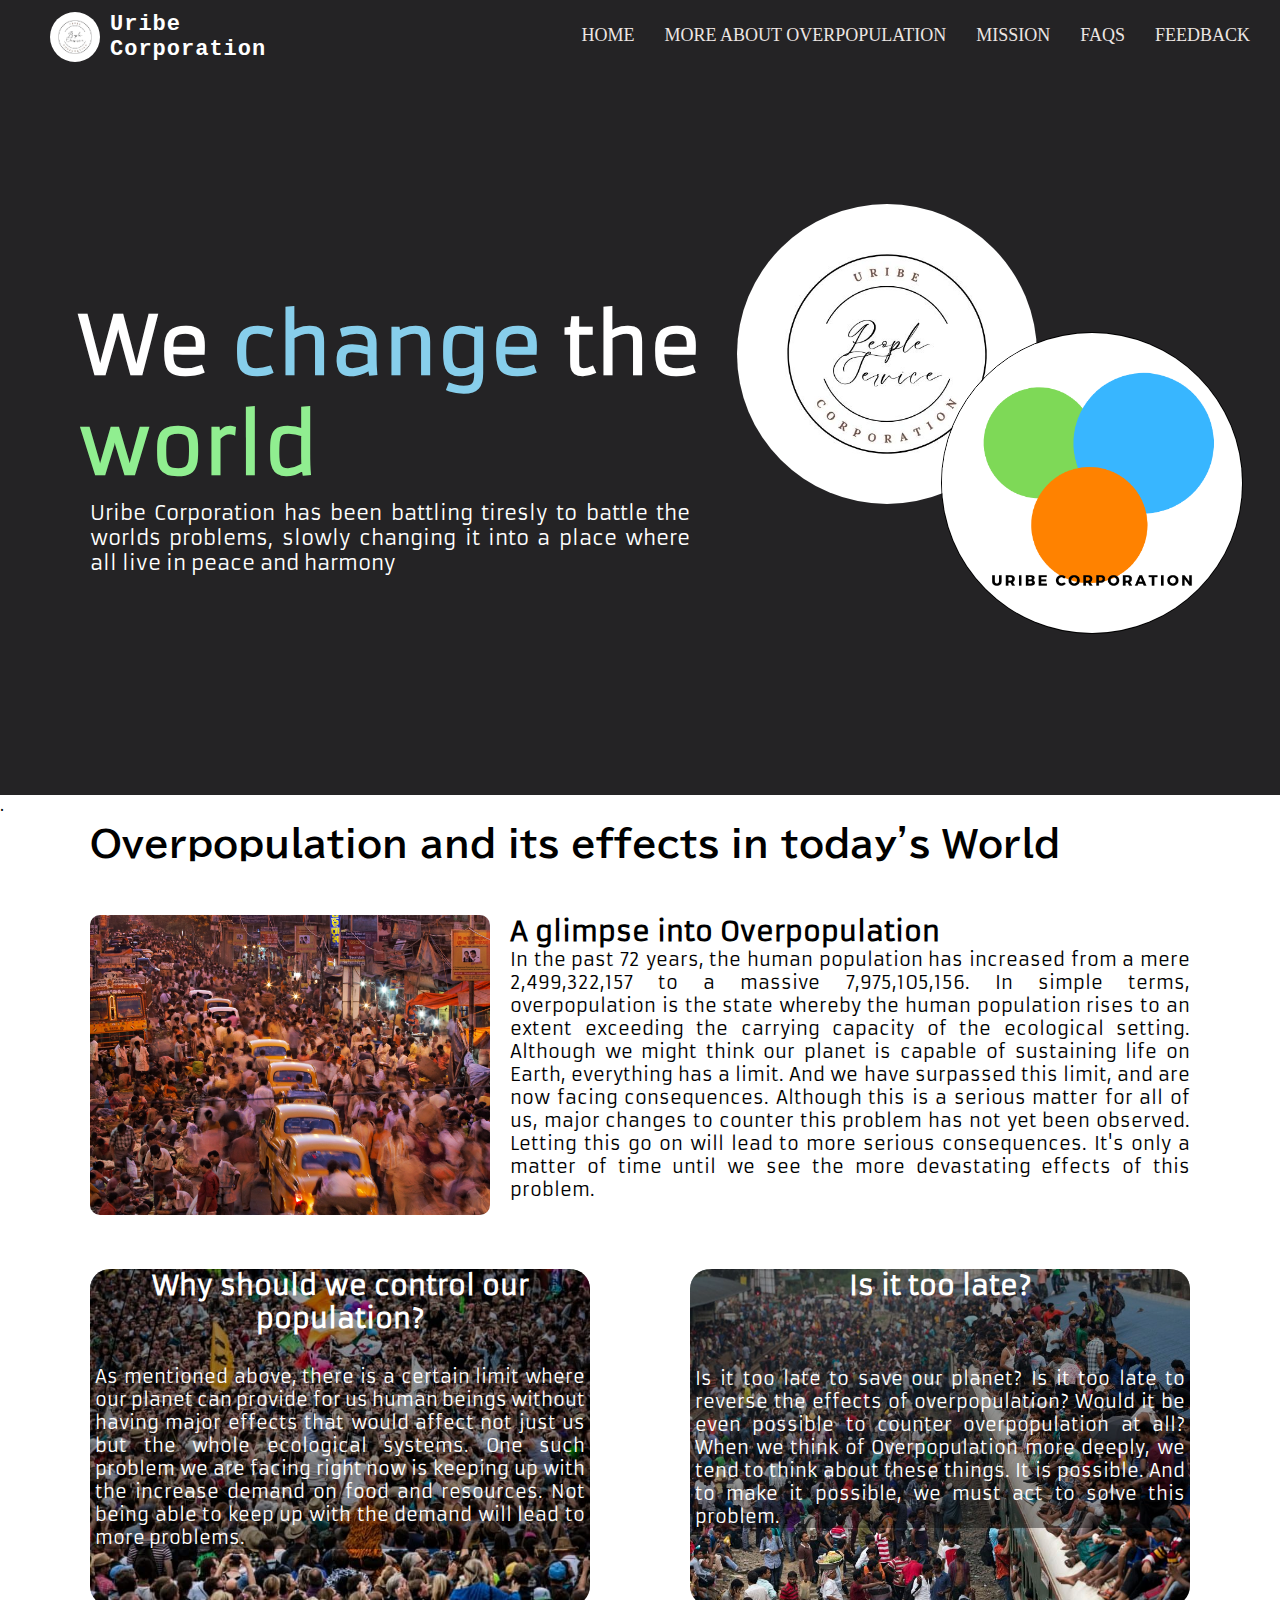
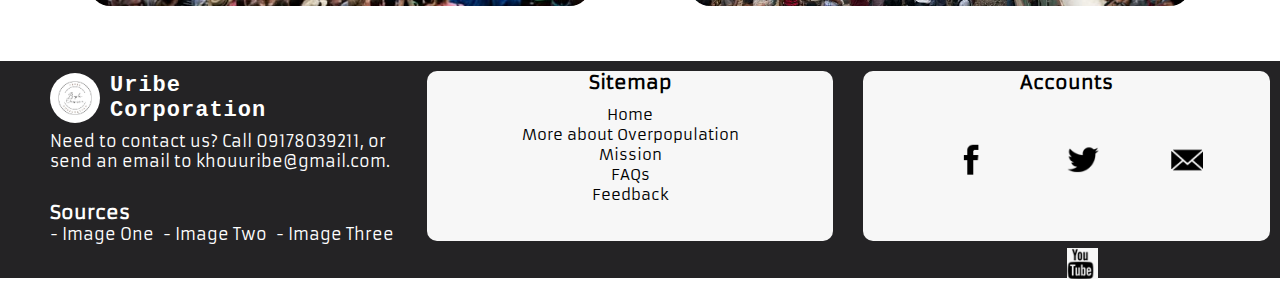
<file: index.html>
<!DOCTYPE html>
    <head>
        <title>Home</title>
        <meta charset="author" content="Akhou Uribe">
        <meta charset="keywords" content="HTML, CSS">
        <meta charset="revised" content="12-28-2022">
        <link rel="stylesheet" href="css/UribeHome.css">
        <link rel="stylesheet" href="css/UribeHeaderFooter.css">
        <link rel="icon" href="images/logo.jpg" type="image/gif">
        <link href='https://fonts.googleapis.com/css?family=BIZ UDPGothic' rel='stylesheet'>
        <link href='https://fonts.googleapis.com/css?family=Armata' rel='stylesheet'>
    </head>
    <body>
        <header>
            <!--Logo-->
            <div class="logo">
                <img src="images/logo.jpg" alt="logo"/>
                <p>
                    Uribe 
                </p>
                    <br>
                <p>
                    Corporation
                </p>
            </div>
            <!--Navigation Bar-->
            <nav>
                <ul>
                    <li><a href="index.html">Home</a></li>
                    <li><a href="htdocs/UribeMOP.html">More about Overpopulation</a></li>
                    <li><a href="htdocs/UribeMission.html">Mission</a></li>
                    <li><a href="htdocs/UribeFAQs/UribeFAQsGen.html">FAQs</a></li>
                    <li><a href="htdocs/UribeFeedback.html">Feedback</a></li>
                </ul>
            </nav>
        </header>
        <!--Introduction to Uribe Corporation-->
        <div class="intro">
            
            <div>
                <!--Left side-->
                <h1>
                    We <span id="blue">change</span> the <br>
                    <span id="green">world</span>
                </h1>
                <p>
                    Uribe Corporation has been battling tiresly to
                    battle the worlds problems, slowly changing it 
                    into a place where all live in peace and harmony
                </p>
                <!--Right side-->
                <figure>
                    <img src="images/logo.jpg" id="logo">
                    <img src="images/uribecorp-logo.png" id="logo2">
                </figure>
            </div>
        </div>.
        <!--Main Content-->
        <main>
            <h1>
                Overpopulation and its effects in today's World
            </h1>
            <!--Introduction to social issue-->
            <article>
                <figure class="picture-one">
                    <img src="images/hpicture-one.jpg">
                </figure>          
                <h2 class="topic">A glimpse into Overpopulation</h2>
                <p>
                    In the past 72 years, the human population has increased from a mere
                    2,499,322,157 to a massive 7,975,105,156. In simple terms, overpopulation
                    is the state whereby the human population rises to an extent exceeding 
                    the carrying capacity of the ecological setting. Although we might think
                    our planet is capable of sustaining life on Earth, everything has a limit.
                    And we have surpassed this limit, and are now facing consequences. Although this is
                    a serious matter for all of us, major changes to counter this problem has not 
                    yet been observed. Letting this go on will lead to more serious consequences. 
                    It's only a matter of time until we see the more devastating effects of this problem.
                </p>
            </article>
            <!--More information about social issue-->  
            <section>
                <!--Left Image-->
                <div class="left">
                    <figure>
                        <img src="images/hpicture-two.jpg">
                    </figure> 
                    <div class="overlay-one">
                        <h2>Why should we control our population?</h2>
                        <p>
                            As mentioned above, there is a certain limit where our planet can
                            provide for us human beings without having major effects that would
                            affect not just us but the whole ecological systems. One such problem
                            we are facing right now is keeping up with the increase demand on food
                            and resources. Not being able to keep up with the demand will lead to 
                            more problems.
                        </p>
                    </div>
                </div>
                <!--Right Image-->
                <div class="right">
                    <figure>
                        <img src="images/hpicture-three.jpg">
                    </figure>
                    <div class="overlay-two">
                        <h2>Is it too late?</h2>    
                        <p>
                            Is it too late to save our planet? Is it too late to reverse the effects of
                            overpopulation? Would it be even possible to counter overpopulation at all?
                            When we think of Overpopulation more deeply, we tend to think about these things.
                            It is possible. And to make it possible, we must act to solve this problem. 
                        </p>
                    </div>
                </div>
            <section>
        </main>
        <!--Footer divided into 3 equal spaces-->
        <footer>
            <!--Left side-->
            <div class="left-side">
                <!--Logo-->
                <div class="logo">
                    <img src="images/logo.jpg" alt="logo"/>
                    <p>
                        Uribe
                    </p>
                        <br>
                    <p>
                        Corporation
                    </p>
                </div>
                <!--Contact Information-->
                <span>
                    <br>Need to contact us? Call 09178039211, or <br>
                        send an email to khouuribe@gmail.com.<br>
                </span>
                <!--Sources-->
                <span class="source">
                    <h3>Sources</h3>
                    <p>
                        <a href="https://www.climate-policy-watcher.org/images/uploads/2020-10-21_22-17-06_mceclip1.png" target="_blank">Image One</a>
                        <a href="https://youthareawesome.com/wp-content/uploads/2021/04/Overpopulation.jpg" target="_blank">Image Two</a>
                        <a href="https://imageio.forbes.com/specials-images/dam/imageserve/985974830/0x0.jpg?format=jpg&width=1200" target="_blank">Image Three</a>
                    </p>
                </span>
            </div>
            <!--Center-->
            <div class="center">
                <!--Navigation in footer-->
                <h3>Sitemap</h3>
                <ul>
                    <li><a href="index.html">Home</a></li>
                    <li><a href="htdocs/UribeMOP.html">More about Overpopulation</a></li>
                    <li><a href="htdocs/UribeMission.html">Mission</a></li>
                    <li><a href="htdocs/UribeFAQs/UribeFAQsGen.html">FAQs</a></li>
                    <li><a href="htdocs/UribeFeedback.html">Feedback</a></li>
                </ul>       
            </div>
            <!--Right Side-->
            <div class="right-side">
                <!--Accounts-->
                <h3>Accounts</h3>
                <ul>
                    <li>
                        <a href="https://www.facebook.com/khouuribe" class="fbSprite"></a>
                    </li>
                    <li>
                        <a href="https://twitter.com/bukhou_shake" class="twtSprite"></a>
                    </li>
                    <li>
                        <a href="https://mail.google.com/mail/u/0/#inbox" class="mailSprite"></a>
                    </li>
                    <li>
                        <a href="https://www.youtube.com/channel/UCwOoEl0vZ6RyvIPDHwYIJug" class="ytSprite"></a>
                    </li>
                </ul>
            </div>
        </footer>
    </body>
</html>
</file>
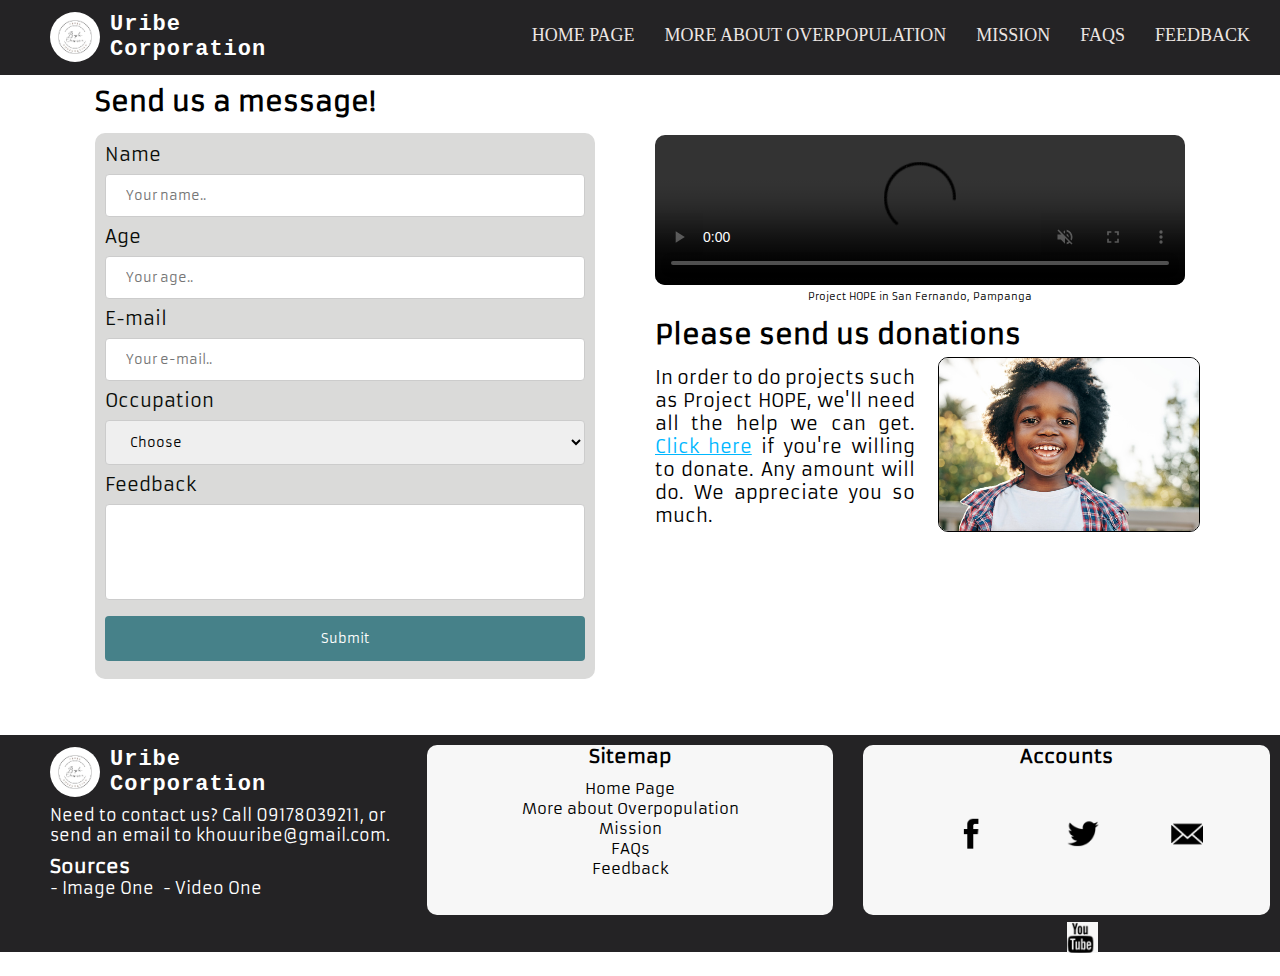
<file: htdocs/UribeFeedback.html>
<!DOCTYPE html>
    <head>
        <title>Feedback</title>
        <meta charset="author" content="Akhou Uribe">
        <meta charset="keywords" content="HTML, CSS">
        <meta charset="revised" content="12-28-2022">
        <link rel="stylesheet" href="../css/UribeFeedback.css">
        <link rel="stylesheet" href="../css/UribeHeaderFooter.css">
        <link rel="icon" href="../images/logo.jpg" type="image/gif">
        <link href='https://fonts.googleapis.com/css?family=BIZ UDPGothic' rel='stylesheet'>
        <link href='https://fonts.googleapis.com/css?family=Armata' rel='stylesheet'>
    </head>
    <body>
        <header>
            <!--Logo-->
            <div class="logo">
                <img src="../images/logo.jpg" alt="logo"/>
                <p>
                    Uribe
                </p>
                    <br>
                <p>
                    Corporation
                </p>
            </div>
            <!--Navigation Bar-->
            <nav>
                <ul>
                    <li><a href="../index.html">Home Page</a></li>
                    <li><a href="UribeMOP.html">More about Overpopulation</a></li>
                    <li><a href="UribeMission.html">Mission</a></li>
                    <li><a href="UribeFAQs/UribeFAQsGen.html">FAQs</a></li>
                    <li><a href="UribeFeedback.html">Feedback</a></li>
                </ul>
            </nav>
        </header>
        <!--Main Content-->
        <main>
            <!--Feedback Form-->
            <article>
                <h2>Send us a message!</h2>
                <form action="#">
                    <label for="name">Name</label>
                    <input type="text" id="name" placeholder="Your name..">
                    <label for="age">Age</label>
                    <input type="text" id="age" placeholder="Your age..">
                    <label for="mail">E-mail</label>
                    <input type="text" id="mail" placeholder="Your e-mail..">
                    <label for="occup">Occupation</label>
                    <select id="occup">
                        <option value="student">Choose</option>
                        <option value="student">Student</option>
                        <option value="unemployed">Unemployed</option>
                        <option value="employed">Employed</option>
                        <option value="retired">Retired</option>
                    </select>
                    <label for="feed">Feedback</label>
                    <input type="text" id="feed" placeholder="">
                    <input type="submit" value="Submit">
                </form>
            </article>
            <!--Projects-->
            <aside>
                <figure class="vid">
                    <video width="530px" controls autoplay muted>
                        <source src="https://www.youtube.com/watch?v=DzJWvooE9z4&t=204s">
                    </video>
                    <figcaption>Project HOPE in San Fernando, Pampanga</figcaption>
                </figure>
                <!--Donation-->
                    <h2>Please send us donations</h2>
                    <p>
                        In order to do projects such as Project HOPE, we'll
                        need all the help we can get. <a href="#">Click here</a> if 
                        you're willing to donate. Any amount will do. We
                        appreciate you so much.
                    </p>
                <figure class="donate">
                    <img src="../images/fpicture-one.jpg">
                </figure>
            </aside>
        </main>
        <!--Footer divided into 3 equal parts-->
        <footer>
            <!--Left side-->
            <div class="left-side">
                <!--Logo-->
                <div class="logo">
                    <img src="../images/logo.jpg" alt="logo"/>
                    <p>
                        Uribe
                    </p>
                        <br>
                    <p>
                        Corporation
                    </p>
                </div>
                <!--Contact Information-->
                <span>
                    <br>Need to contact us? Call 09178039211, or <br>
                        send an email to khouuribe@gmail.com.
                </span>
                <!--Sources-->
                <span class="source">
                    <h3>Sources</h3>
                    <p>
                        <a href="https://media.istockphoto.com/id/902827434/photo/he-is-a-summer-child.jpg?b=1&s=170667a&w=0&k=20&c=0gGOz4zXTDRpvviI7FVbRwQ1DzAYoJbZ-mmpZVdNJzU=" target="_blank">Image One</a> 
                        <a href="https://www.youtube.com/watch?v=DzJWvooE9z4&t=204s" target="_blank">Video One</a>
                    </p>
                </span>
            </div>
            <!--Center-->
            <div class="center">
                <!--Navigation in footer-->
                <h3>Sitemap</h3>
                <ul>
                    <li><a href="../index.html">Home Page</a></li>
                    <li><a href="UribeMOP.html">More about Overpopulation</a></li>
                    <li><a href="UribeMission.html">Mission</a></li>
                    <li><a href="UribeFAQs/UribeFAQsGen.html">FAQs</a></li>
                    <li><a href="UribeFeedback.html">Feedback</a></li>
                </ul>       
            </div>
            <!--Right Side-->            
            <div class="right-side">
                <!--Footer-->
                <h3>Accounts</h3>
                <ul>
                    <li>
                        <a href="https://www.facebook.com/khouuribe" class="fbSprite"></a>
                    </li>
                    <li>
                        <a href="https://twitter.com/bukhou_shake" class="twtSprite"></a>
                    </li>
                    <li>
                        <a href="https://mail.google.com/mail/u/0/#inbox" class="mailSprite"></a>
                    </li>
                    <li>
                        <a href="https://www.youtube.com/channel/UCwOoEl0vZ6RyvIPDHwYIJug" class="ytSprite"></a>
                    </li>
                </ul>
            </div>
        </footer>
    </body>
</html>
</file>
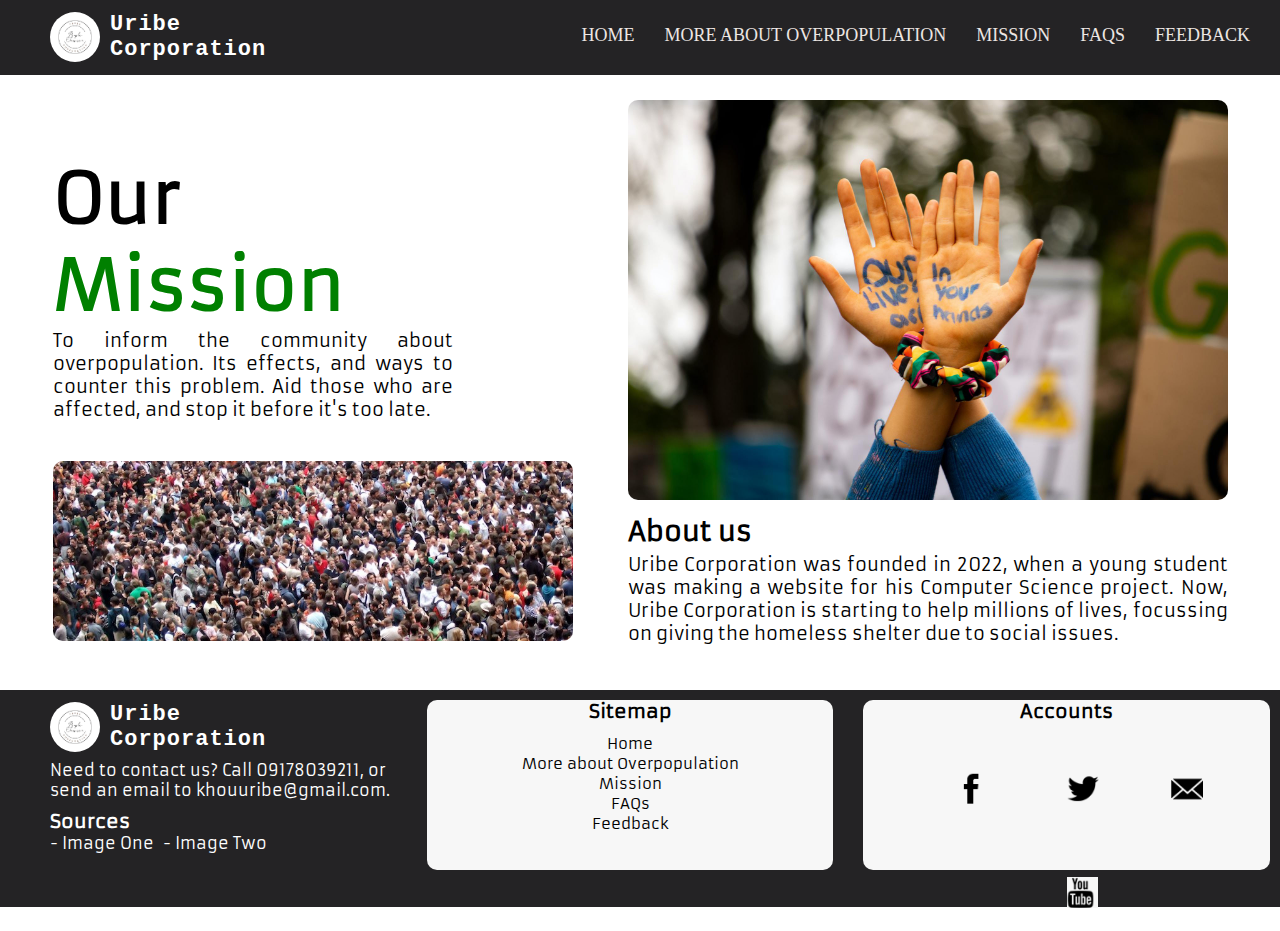
<file: htdocs/UribeMission.html>
<!DOCTYPE html>
    <head>
        <title>Mission</title>
        <meta charset="author" content="Akhou Uribe">
        <meta charset="keywords" content="HTML, CSS">
        <meta charset="revised" content="12-28-2022">
        <link rel="stylesheet" href="../css/UribeMission.css">
        <link rel="stylesheet" href="../css/UribeHeaderFooter.css">
        <link rel="icon" href="../images/logo.jpg" type="image/gif">
        <link href='https://fonts.googleapis.com/css?family=BIZ UDPGothic' rel='stylesheet'>
        <link href='https://fonts.googleapis.com/css?family=Armata' rel='stylesheet'>
    </head>
    <body>
        <header>
            <!--Logo-->
            <div class="logo">
                <img src="../images/logo.jpg" alt="logo"/>
                <p>
                    Uribe
                </p>
                    <br>
                <p>
                    Corporation
                </p>
            </div>
            <!--Navigation Bar-->
            <nav>
                <ul>
                    <li><a href="../index.html">Home</a></li>
                    <li><a href="UribeMOP.html">More about Overpopulation</a></li>
                    <li><a href="UribeMission.html">Mission</a></li>
                    <li><a href="UribeFAQs/UribeFAQsGen.html">FAQs</a></li>
                    <li><a href="UribeFeedback.html">Feedback</a></li>
                </ul>
            </nav>
        </header>
        <!--Main Content-->
        <main>
            <!--Mission-->
            <!--Left Side-->
            <article>
                <h1>Our<br><span>Mission</span></h1>
                <p>
                    To inform the community about overpopulation. Its effects,
                    and ways to counter this problem. Aid those who are affected,
                    and stop it before it's too late.
                </p>
                <figure>
                    <img src="../images/mipicture-two.jpg">
                </figure>
            </article>
            <!--About us-->
            <!--Right Side-->
            <aside>
                <figure>
                    <img src="../images/mipicture-one.jpg">
                </figure>
                <div class="about-us">
                    <h2>About us</h2>
                    <p>
                        Uribe Corporation was founded in 2022, when a young student
                        was making a website for his Computer Science project. Now, 
                        Uribe Corporation is starting to help millions of lives, focussing
                        on giving the homeless shelter due to social issues.
                    </p>
                </div>
            <aside>
        </main>
        <!--Footer divided into 3 equal parts-->
        <footer>
            <!--Left Side-->
            <div class="left-side">
                <!--Logo-->
                <div class="logo">
                    <img src="../images/logo.jpg" alt="logo"/>
                    <p>
                        Uribe
                    </p>
                        <br>
                    <p>
                        Corporation
                    </p>
                </div>
                <!--Contact Information-->
                <span>
                    <br>Need to contact us? Call 09178039211, or <br>
                        send an email to khouuribe@gmail.com.
                </span>
                <!--Sources-->
                <span class="source">
                    <h3>Sources</h3>
                    <p>
                        <a href="https://www.greenisthenewblack.com/wp-content/uploads/2021/06/paddy-o-sullivan-rsmlgiahfoU-unsplash.jpg" target="_blank">Image One</a> 
                        <a href="https://eartheclipse.com/wp-content/uploads/2016/05/large-crowd-overpopulation-at-music-concert-in-paris.jpg" target="_blank">Image Two</a>
                    </p>
                </span>
            </div>
            <!--Center-->
            <div class="center">
                <!--Navigation in Footer-->
                <h3>Sitemap</h3>
                <ul>
                    <li><a href="../index.html">Home</a></li>
                    <li><a href="UribeMOP.html">More about Overpopulation</a></li>
                    <li><a href="UribeMission.html">Mission</a></li>
                    <li><a href="UribeFAQs/UribeFAQsGen.html">FAQs</a></li>
                    <li><a href="UribeFeedback.html">Feedback</a></li>
                </ul>       
            </div>
            <!--Right Side-->
            <div class="right-side">
                <!--Accounts-->
                <h3>Accounts</h3>
                <ul>
                    <li>
                        <a href="https://www.facebook.com/khouuribe" class="fbSprite"></a>
                    </li>
                    <li>
                        <a href="https://twitter.com/bukhou_shake" class="twtSprite"></a>
                    </li>
                    <li>
                        <a href="https://mail.google.com/mail/u/0/#inbox" class="mailSprite"></a>
                    </li>
                    <li>
                        <a href="https://www.youtube.com/channel/UCwOoEl0vZ6RyvIPDHwYIJug" class="ytSprite"></a>
                    </li>
                </ul>
            </div>
        </footer>
    </body>
</html>
</file>
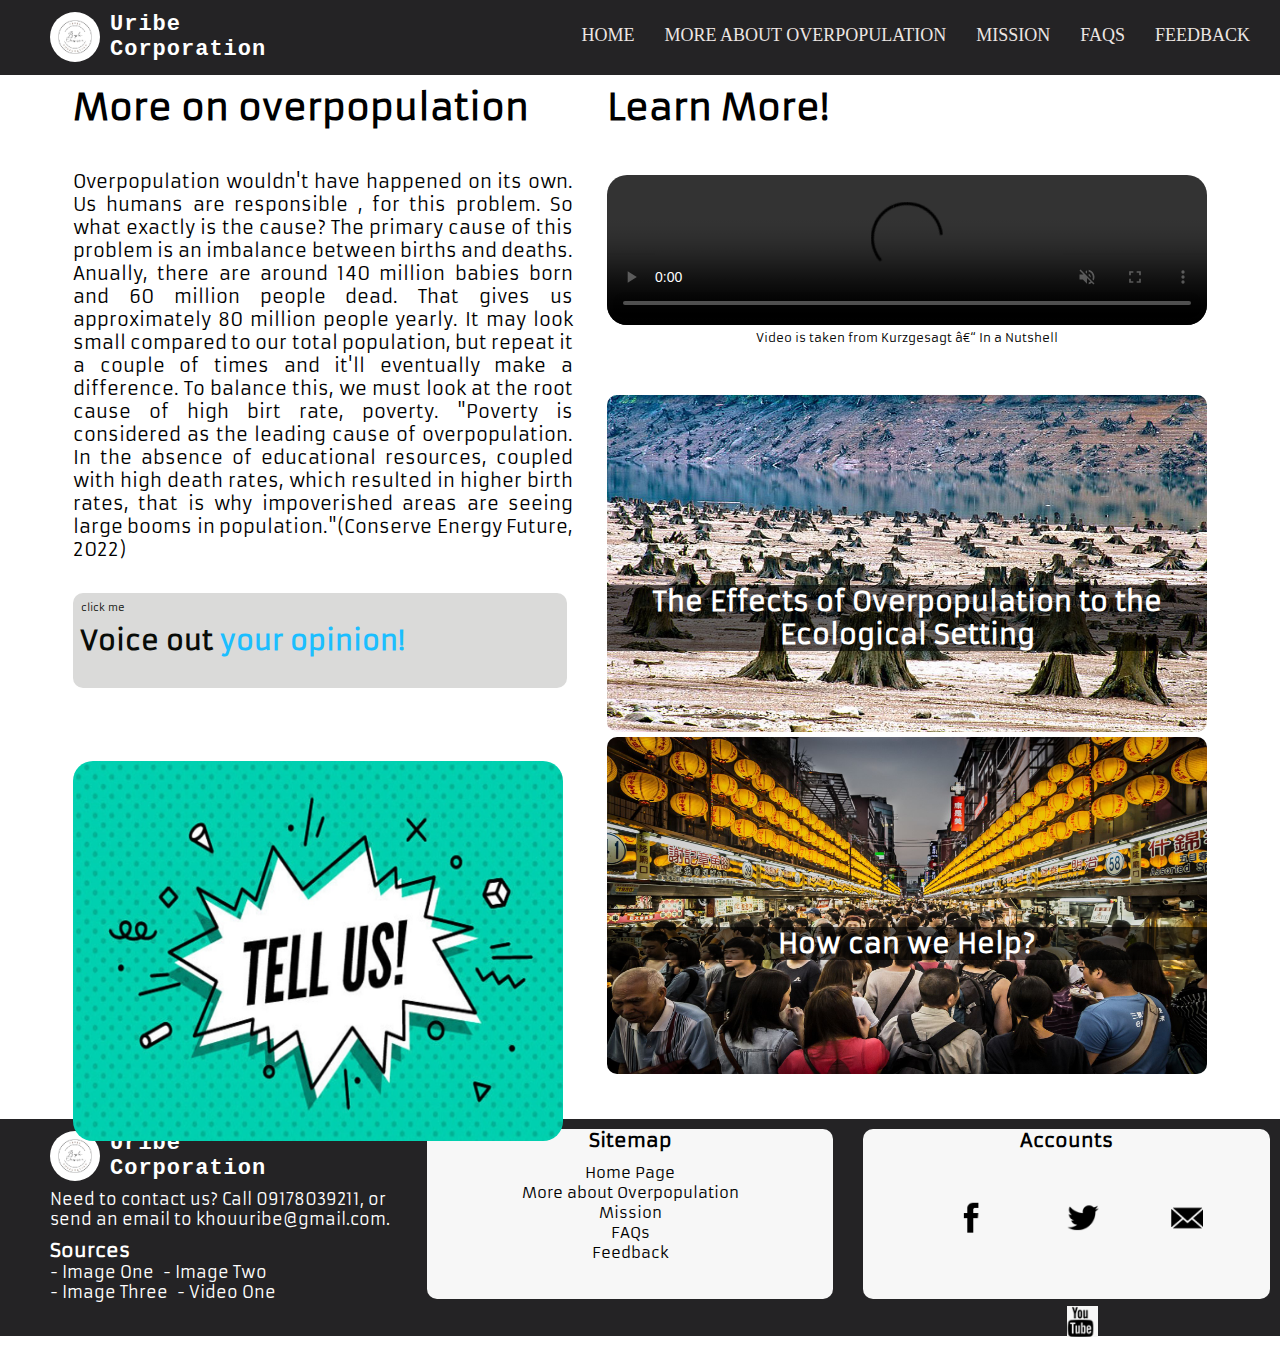
<file: htdocs/UribeMOP.html>
<!DOCTYPE html>
    <head>
        <title>More about Overpopulation</title>
        <meta charset="author" content="Akhou Uribe">
        <meta charset="keywords" content="HTML, CSS">
        <meta charset="revised" content="12-28-2022">
        <link rel="stylesheet" href="../css/UribeMOP.css">
        <link rel="stylesheet" href="../css/UribeHeaderFooter.css">
        <link rel="icon" href="../images/logo.jpg" type="image/gif">
        <link href='https://fonts.googleapis.com/css?family=BIZ UDPGothic' rel='stylesheet'>
        <link href='https://fonts.googleapis.com/css?family=Armata' rel='stylesheet'>
    </head>
    <body>
        <header>
            <!--Logo-->
            <div class="logo">
                <img src="../images/logo.jpg" alt="logo"/>
                <p>
                    Uribe
                </p>
                    <br>
                <p>
                    Corporation
                </p>
            </div>
            <!--Navigation Bar-->
            <nav>
                <ul>
                    <li><a href="../index.html">Home</a></li>
                    <li><a href="UribeMOP.html">More about Overpopulation</a></li>
                    <li><a href="UribeMission.html">Mission</a></li>
                    <li><a href="UribeFAQs/UribeFAQsGen.html">FAQs</a></li>
                    <li><a href="UribeFeedback.html">Feedback</a></li>
                </ul>
            </nav>
        </header>
        <!--Main Content-->
        <main>
            <article>
                <!--Main Point-->
                <h1>More on overpopulation</h1>
                <p>
                    Overpopulation wouldn't have happened on its own. Us humans are responsible ,
                    for this problem. So what exactly is the cause? The primary cause of this problem 
                    is an imbalance between births and deaths. Anually, there are around 140 million
                    babies born and 60 million people dead. That gives us approximately 80 million 
                    people yearly. It may look small compared to our total population, but repeat it 
                    a couple of times and it'll eventually make a difference. To balance this, we must 
                    look at the root cause of high birt rate, poverty. "Poverty is considered as the 
                    leading cause of overpopulation. In the absence of educational resources, coupled 
                    with high death rates, which resulted in higher birth rates, that is why 
                    impoverished areas are seeing large booms in population."(Conserve Energy Future,
                    2022)
                </p>
                <!--Opinion Form-->
                <div class="Form">
                    <label for="activate">
                        <div>
                            <p id="activateInitiate">
                                click me
                            </p>
                            <h2 class="activateVar">
                                Voice out <span>your opinion!</span>
                            </h2>
                        </div>
                    </label>
                    <input type="checkbox" id="activate">
                    <form class="main-form" action="#">
                        <label for="name">Name</label>
                        <input type="text" id="name" placeholder="Your name..">
                        <label for="name">E-mail</label>
                        <input type="text" id="email" placeholder="Your E-mail..">
                        <label for="occup">Occupation</label>
                        <select id="occup">
                            <option value="student">Choose</option>
                            <option value="student">Student</option>
                            <option value="unemployed">Unemployed</option>
                            <option value="employed">Employed</option>
                            <option value="retired">Retired</option>
                        </select>
                        <label for="opinion">Opinion</label>
                        <input type="text" id="opinion" placeholder="">
                        <input type="submit" value="Submit">
                    </form>
                </div>
                <img src="../images/mpicture-three.jpg" id="opinion">
            </article>
            <!--Right Side-->
            <aside>
                <!--Informational Video-->
                <div class="video">
                    <h1>Learn More!</h1>
                    <figure>
                        <video width="600" controls autoplay muted>
                            <source src="https://www.youtube.com/watch?v=NMo3nZHVrZ4" type="video/mp4 ">
                        </video>
                        <figcaption>Video is taken from Kurzgesagt – In a Nutshell</figcaption>
                    </figure>
                </div>
                <!--More Information-->
                <!--Upper side-->
                <div class="up">
                    <img src="../images/mpicture-one.jpg">
                    <div class="overlay-one">
                        <h2>The Effects of Overpopulation to the Ecological Setting</h2>
                        <p>
                            As mentioned above, there is a certain limit where our planet can
                            provide for us human beings without having major effects that would
                            affect not just us but the whole ecological systems. One such problem
                            we are facing right now is keeping up with the increase demand on food
                            and resources. Not being able to keep up with the demand will lead to 
                            more problems.
                        </p>
                    </div>
                </div>
                <!--Lower Side-->
                <div class="down">
                    <img src="../images/mpicture-two.jpg">
                    <div class="overlay-two">
                        <h2>How can we Help?</h2>
                        <p>
                            So we all know what overpopulation is, how can we contribute on countering 
                            this? In an individual level, we can educate ourselves, share our knowledge 
                            about sex and contraception early, raise awareness about overpopulation on 
                            social media, or donate to family planning programs in your own or other 
                            countries.
                        </p>
                    </div>
                </div>
            <aside>
        </main>
        <!--Footer divided into 3 equal parts-->
        <footer>
            <!--Left side-->
            <div class="left-side">
                <!--Logo-->
                <div class="logo">
                    <img src="../images/logo.jpg" alt="logo"/>
                    <p>
                        Uribe
                    </p>
                        <br>
                    <p>
                        Corporation
                    </p>
                </div>
                <!--Contact Information-->
                <span>
                    <br>Need to contact us? Call 09178039211, or <br>
                        send an email to khouuribe@gmail.com.
                </span>
                <!--Sources-->
                <span class="source">
                    <h3>Sources</h3>
                    <p>
                        <a href="https://static.boredpanda.com/blog/wp-content/uploads/2015/04/planet-pollution-overdevelopment-overpopulation-overshoot-9.jpg" target="_blank">Image One</a> 
                        <a href="https://fee.org/media/32968/night-market-1714683_1280.jpg?anchor=center&mode=crop&width=1200&rnd=131971368740000000" target="_blank">Image Two</a>
                        <br>
                        <a href="https://img.buzzfeed.com/buzzfeed-static/static/2019-12/6/16/campaign_images/771a0fe910ad/let-your-voice-be-heard-tell-us-your-opinions-2-1273-1575649462-6_dblbig.jpg?resize=1200:*" target="_blank">Image Three</a>
                        <a href="https://www.youtube.com/watch?v=NMo3nZHVrZ4" target="_blank">Video One</a>
                    </p>
                </span>
            </div>
            <!--Center-->
            <div class="center">
                <!--Navigation in footer-->
                <h3>Sitemap</h3>
                <ul>
                    <li><a href="../index.html">Home Page</a></li>
                    <li><a href="UribeMOP.html">More about Overpopulation</a></li>
                    <li><a href="UribeMission.html">Mission</a></li>
                    <li><a href="UribeFAQs/UribeFAQsGen.html">FAQs</a></li>
                    <li><a href="UribeFeedback.html">Feedback</a></li>
                </ul>       
            </div>
            <!--Right Side-->
            <div class="right-side">
                <!--Accounts-->
                <h3>Accounts</h3>
                <ul>
                    <li>
                        <a href="https://www.facebook.com/khouuribe" class="fbSprite"></a>
                    </li>
                    <li>
                        <a href="https://twitter.com/bukhou_shake" class="twtSprite"></a>
                    </li>
                    <li>
                        <a href="https://mail.google.com/mail/u/0/#inbox" class="mailSprite"></a>
                    </li>
                    <li>
                        <a href="https://www.youtube.com/channel/UCwOoEl0vZ6RyvIPDHwYIJug" class="ytSprite"></a>
                    </li>
                </ul>
            </div>
        </footer>
    </body>
</html>
</file>
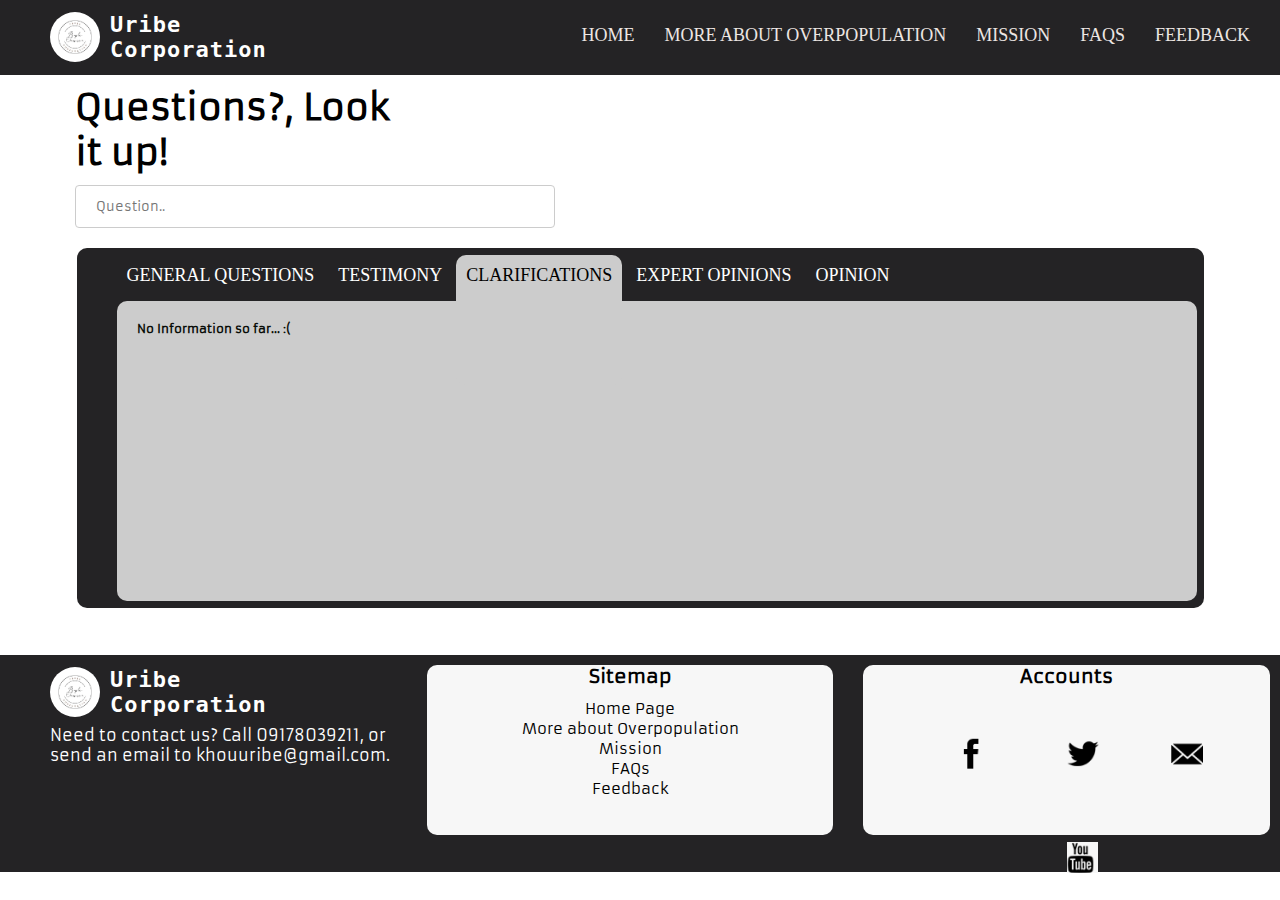
<file: htdocs/UribeFAQs/UribeFAQsClar.html>
<!DOCTYPE html>
    <head>
        <title>Frequently Asked Questions</title>
        <meta charset="author" content="Akhou Uribe">
        <meta charset="keywords" content="HTML, CSS">
        <meta charset="revised" content="12-28-2022">
        <link rel="stylesheet" href="../../css/UribeFAQs.css">
        <link rel="stylesheet" href="../../css/UribeHeaderFooter.css">
        <link rel="icon" href="../../images/logo.jpg" type="image/gif">
        <link href='https://fonts.googleapis.com/css?family=BIZ UDPGothic' rel='stylesheet'>
        <link href='https://fonts.googleapis.com/css?family=Armata' rel='stylesheet'>
        <style>
            #clar{
                color: black;
                background-color: #ccc;
                border-radius: 10px;
                padding-bottom: 100px;
            }
        </style>
    </head>
    <body>
        <header>
            <!--Logo-->
            <div class="logo">
                <img src="../../images/logo.jpg" alt="logo"/>
                <p>
                    Uribe
                </p>
                    <br>
                <p>
                    Corporation
                </p>
            </div>
            <!--Navigation Bar-->
            <nav>
                <ul>
                    <li><a href="../../index.html">Home</a></li>
                    <li><a href="../UribeMOP.html">More about Overpopulation</a></li>
                    <li><a href="../UribeMission.html">Mission</a></li>
                    <li><a href="UribeFAQsGen.html">FAQs</a></li>
                    <li><a href="../UribeFeedback.html">Feedback</a></li>
                </ul>
            </nav>
        </header>
        <!--Main Content-->
        <main>
            <!--Question Form-->
            <div class="lookup">
                <h1>Questions?, Look<br>it up!</h1>
                <form action="#">
                    <input type="text" id="help" placeholder="Question..">
                </form>
            </div>
            <!--Content-->
            <section>
                <nav>
                    <ul>
                        <li><a href="UribeFAQsGen.html" id="gen">General Questions</a></li>
                        <li><a href="UribeFAQsTes.html" id="tes">Testimony</a></li>
                        <li><a href="UribeFAQsClar.html" id="clar">Clarifications</a></li>
                        <li><a href="UribeFAQsExp.html" id="exp">Expert Opinions</a></li>
                        <li><a href="UribeFAQsOpp.html" id="opp">Opinion</a></li>
                    </ul>
                </nav>
                <div class="information">
                    <h6>No Information so far... :(</h6>
                </div>
            </section>
        </main>
        <!--Footer divided into 3 equal parts-->
        <footer>
            <!--Left Side-->
            <div class="left-side">
                <!--Logo-->
                <div class="logo">
                    <img src="../../images/logo.jpg" alt="logo"/>
                    <p>
                        Uribe
                    </p>
                        <br>
                    <p>
                        Corporation
                    </p>
                </div>
                <!--Contact Information-->
                <span>
                    <br>Need to contact us? Call 09178039211, or <br>
                        send an email to khouuribe@gmail.com.
                </span>
            </div>
            <!--Center-->
            <div class="center">
                <!--Navigation in Footer-->
                <h3>Sitemap</h3>
                <ul>
                    <li><a href="../../index.html">Home Page</a></li>
                    <li><a href="../UribeMOP.html">More about Overpopulation</a></li>
                    <li><a href="../UribeMission.html">Mission</a></li>
                    <li><a href="UribeFAQsGen.html">FAQs</a></li>
                    <li><a href="../UribeFeedback.html">Feedback</a></li>
                </ul>       
            </div>
            <!--Right Side-->
            <div class="right-side">
                <!--Accounts-->
                <h3>Accounts</h3>
                <ul>
                    <li>
                        <a href="https://www.facebook.com/khouuribe" class="fbSprite"></a>
                    </li>
                    <li>
                        <a href="https://twitter.com/bukhou_shake" class="twtSprite"></a>
                    </li>
                    <li>
                        <a href="https://mail.google.com/mail/u/0/#inbox" class="mailSprite"></a>
                    </li>
                    <li>
                        <a href="https://www.youtube.com/channel/UCwOoEl0vZ6RyvIPDHwYIJug" class="ytSprite"></a>
                    </li>
                </ul>
            </div>
        </footer>
    </body>
</html>
</file>
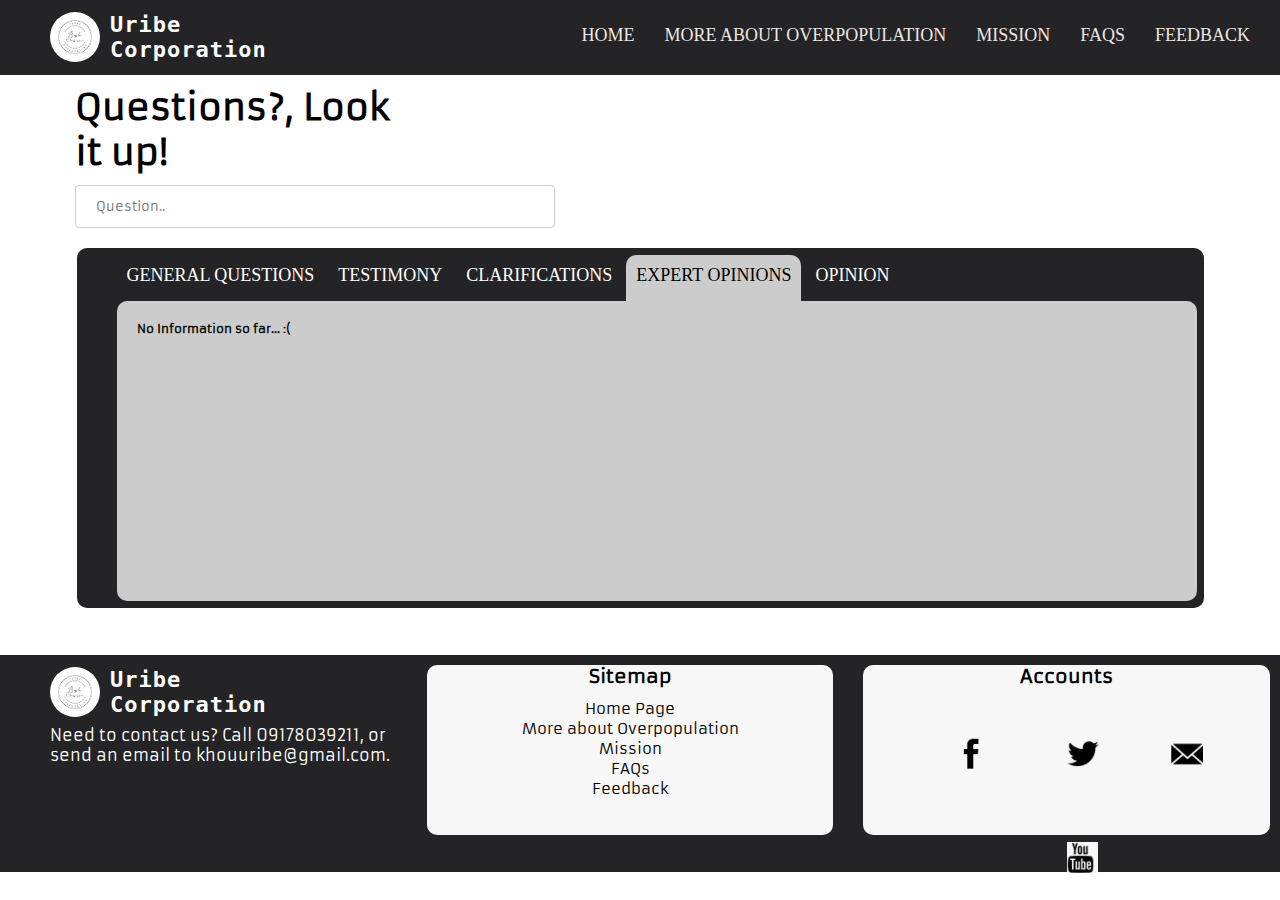
<file: htdocs/UribeFAQs/UribeFAQsExp.html>
<!DOCTYPE html>
    <head>
        <title>Frequently Asked Questions</title>
        <meta charset="author" content="Akhou Uribe">
        <meta charset="keywords" content="HTML, CSS, Javascript">
        <meta charset="revised" content="12-28-2022">
        <link rel="stylesheet" href="../../css/UribeFAQs.css">
        <link rel="stylesheet" href="../../css/UribeHeaderFooter.css">
        <link rel="icon" href="../../images/logo.jpg" type="image/gif">
        <link href='https://fonts.googleapis.com/css?family=BIZ UDPGothic' rel='stylesheet'>
        <link href='https://fonts.googleapis.com/css?family=Armata' rel='stylesheet'>
        <style>
            #exp{
                color: black;
                background-color: #ccc;
                border-radius: 10px;
                padding-bottom: 100px;
            }
        </style>
    </head>
    <body>
        <header>
            <!--Logo-->
            <div class="logo">
                <img src="../../images/logo.jpg" alt="logo"/>
                <p>
                    Uribe
                </p>
                    <br>
                <p>
                    Corporation
                </p>
            </div>
            <!--Navigation Bar-->
            <nav>
                <ul>
                    <li><a href="../../index.html">Home</a></li>
                    <li><a href="../UribeMOP.html">More about Overpopulation</a></li>
                    <li><a href="../UribeMission.html">Mission</a></li>
                    <li><a href="UribeFAQsGen.html">FAQs</a></li>
                    <li><a href="../UribeFeedback.html">Feedback</a></li>
                </ul>
            </nav>
        </header>
        <!--Main Content-->
        <main>
            <!--Question Form-->
            <div class="lookup">
                <h1>Questions?, Look<br>it up!</h1>
                <form action="#">
                    <input type="text" id="help" placeholder="Question..">
                </form>
            </div>
            <!--Content-->
            <section>
                <nav>
                    <ul>
                        <li><a href="UribeFAQsGen.html" id="gen">General Questions</a></li>
                        <li><a href="UribeFAQsTes.html" id="tes">Testimony</a></li>
                        <li><a href="UribeFAQsClar.html" id="clar">Clarifications</a></li>
                        <li><a href="UribeFAQsExp.html" id="exp">Expert Opinions</a></li>
                        <li><a href="UribeFAQsOpp.html" id="opp">Opinion</a></li>
                    </ul>
                </nav>
                <div class="information">
                    <h6>No Information so far... :(</h6>
                </div>
            </section>
        </main>
        <!--Footer divided into 3 equal parts-->
        <footer>
            <!--Left Side-->
            <div class="left-side">
                <!--Logo-->
                <div class="logo">
                    <img src="../../images/logo.jpg" alt="logo"/>
                    <p>
                        Uribe
                    </p>
                        <br>
                    <p>
                        Corporation
                    </p>
                </div>
                <!--Contact Information-->
                <span>
                    <br>Need to contact us? Call 09178039211, or <br>
                        send an email to khouuribe@gmail.com.
                </span>
            </div>
            <!--Center-->
            <div class="center">
                <!--Navigation in Footer-->
                <h3>Sitemap</h3>
                <ul>
                    <li><a href="../../index.html">Home Page</a></li>
                    <li><a href="../UribeMOP.html">More about Overpopulation</a></li>
                    <li><a href="../UribeMission.html">Mission</a></li>
                    <li><a href="UribeFAQsGen.html">FAQs</a></li>
                    <li><a href="../UribeFeedback.html">Feedback</a></li>
                </ul>       
            </div>
            <!--Right Side-->
            <div class="right-side">
                <!--Accounts-->
                <h3>Accounts</h3>
                <ul>
                    <li>
                        <a href="https://www.facebook.com/khouuribe" class="fbSprite"></a>
                    </li>
                    <li>
                        <a href="https://twitter.com/bukhou_shake" class="twtSprite"></a>
                    </li>
                    <li>
                        <a href="https://mail.google.com/mail/u/0/#inbox" class="mailSprite"></a>
                    </li>
                    <li>
                        <a href="https://www.youtube.com/channel/UCwOoEl0vZ6RyvIPDHwYIJug" class="ytSprite"></a>
                    </li>
                </ul>
            </div>
        </footer>
    </body>
</html>
</file>
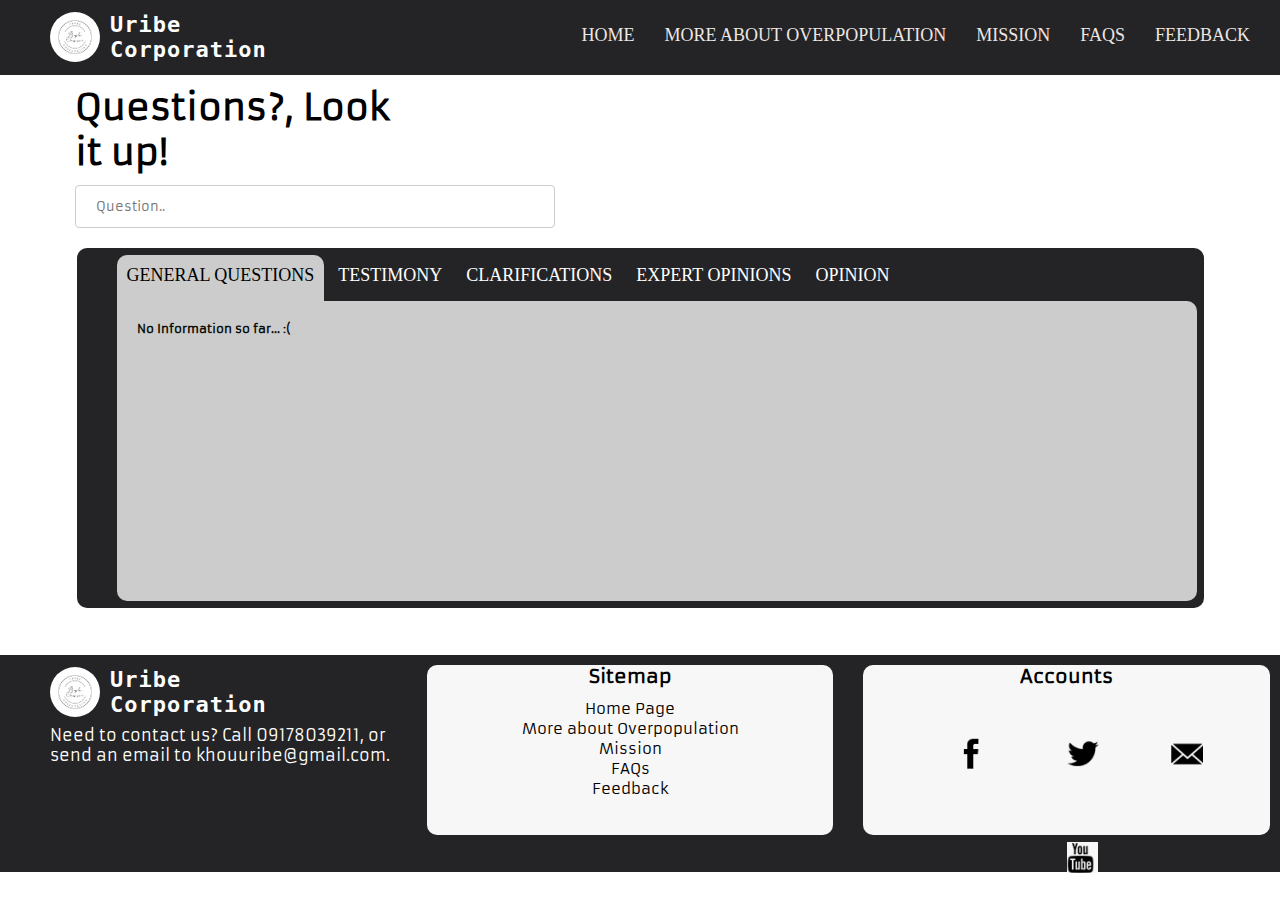
<file: htdocs/UribeFAQs/UribeFAQsGen.html>
<!DOCTYPE html>
    <head>
        <title>Frequently Asked Questions</title>
        <meta charset="author" content="Akhou Uribe">
        <meta charset="keywords" content="HTML, CSS, Javascript">
        <meta charset="revised" content="12-28-2022">
        <link rel="stylesheet" href="../../css/UribeFAQs.css">
        <link rel="stylesheet" href="../../css/UribeHeaderFooter.css">
        <link rel="icon" href="../../images/logo.jpg" type="image/gif">
        <link href='https://fonts.googleapis.com/css?family=BIZ UDPGothic' rel='stylesheet'>
        <link href='https://fonts.googleapis.com/css?family=Armata' rel='stylesheet'>
        <style>
            #gen{
                color: black;
                background-color: #ccc;
                border-radius: 10px;
                padding-bottom: 100px;
            }
        </style>
    </head>
    <body>
        <header>
            <!--Logo-->
            <div class="logo">
                <img src="../../images/logo.jpg" alt="logo"/>
                <p>
                    Uribe
                </p>
                    <br>
                <p>
                    Corporation
                </p>
            </div>
            <!--Navigation Bar-->
            <nav>
                <ul>
                    <li><a href="../../index.html">Home</a></li>
                    <li><a href="../UribeMOP.html">More about Overpopulation</a></li>
                    <li><a href="../UribeMission.html">Mission</a></li>
                    <li><a href="UribeFAQsGen.html">FAQs</a></li>
                    <li><a href="../UribeFeedback.html">Feedback</a></li>
                </ul>
            </nav>
        </header>
        <!--Main Content-->
        <main>
            <!--Question Form-->
            <div class="lookup">
                <h1>Questions?, Look<br>it up!</h1>
                <form action="#">
                    <input type="text" id="help" placeholder="Question..">
                </form>
            </div>
            <!--Content-->
            <section>
                <nav>
                    <ul>
                        <li><a href="UribeFAQsGen.html" id="gen">General Questions</a></li>
                        <li><a href="UribeFAQsTes.html" id="tes">Testimony</a></li>
                        <li><a href="UribeFAQsClar.html" id="clar">Clarifications</a></li>
                        <li><a href="UribeFAQsExp.html" id="exp">Expert Opinions</a></li>
                        <li><a href="UribeFAQsOpp.html" id="opp">Opinion</a></li>
                    </ul>
                </nav>
                <div class="information">
                    <h6>No Information so far... :(</h6>
                </div>
            </section>
        </main>
        <!--Footer divided into 3 equal parts-->
        <footer>
            <!--Left Side-->
            <div class="left-side">
                <!--Logo-->
                <div class="logo">
                    <img src="../../images/logo.jpg" alt="logo"/>
                    <p>
                        Uribe
                    </p>
                        <br>
                    <p>
                        Corporation
                    </p>
                </div>
                <!--Contact Information-->
                <span>
                    <br>Need to contact us? Call 09178039211, or <br>
                        send an email to khouuribe@gmail.com.
                </span>
            </div>
            <!--Center-->
            <div class="center">
                <!--Navigation in Footer-->
                <h3>Sitemap</h3>
                <ul>
                    <li><a href="../../index.html">Home Page</a></li>
                    <li><a href="../UribeMOP.html">More about Overpopulation</a></li>
                    <li><a href="../UribeMission.html">Mission</a></li>
                    <li><a href="UribeFAQsGen.html">FAQs</a></li>
                    <li><a href="../UribeFeedback.html">Feedback</a></li>
                </ul>       
            </div>
            <!--Right Side-->
            <div class="right-side">
                <!--Accounts-->
                <h3>Accounts</h3>
                <ul>
                    <li>
                        <a href="https://www.facebook.com/khouuribe" class="fbSprite"></a>
                    </li>
                    <li>
                        <a href="https://twitter.com/bukhou_shake" class="twtSprite"></a>
                    </li>
                    <li>
                        <a href="https://mail.google.com/mail/u/0/#inbox" class="mailSprite"></a>
                    </li>
                    <li>
                        <a href="https://www.youtube.com/channel/UCwOoEl0vZ6RyvIPDHwYIJug" class="ytSprite"></a>
                    </li>
                </ul>
            </div>
        </footer>
    </body>
</html>
</file>
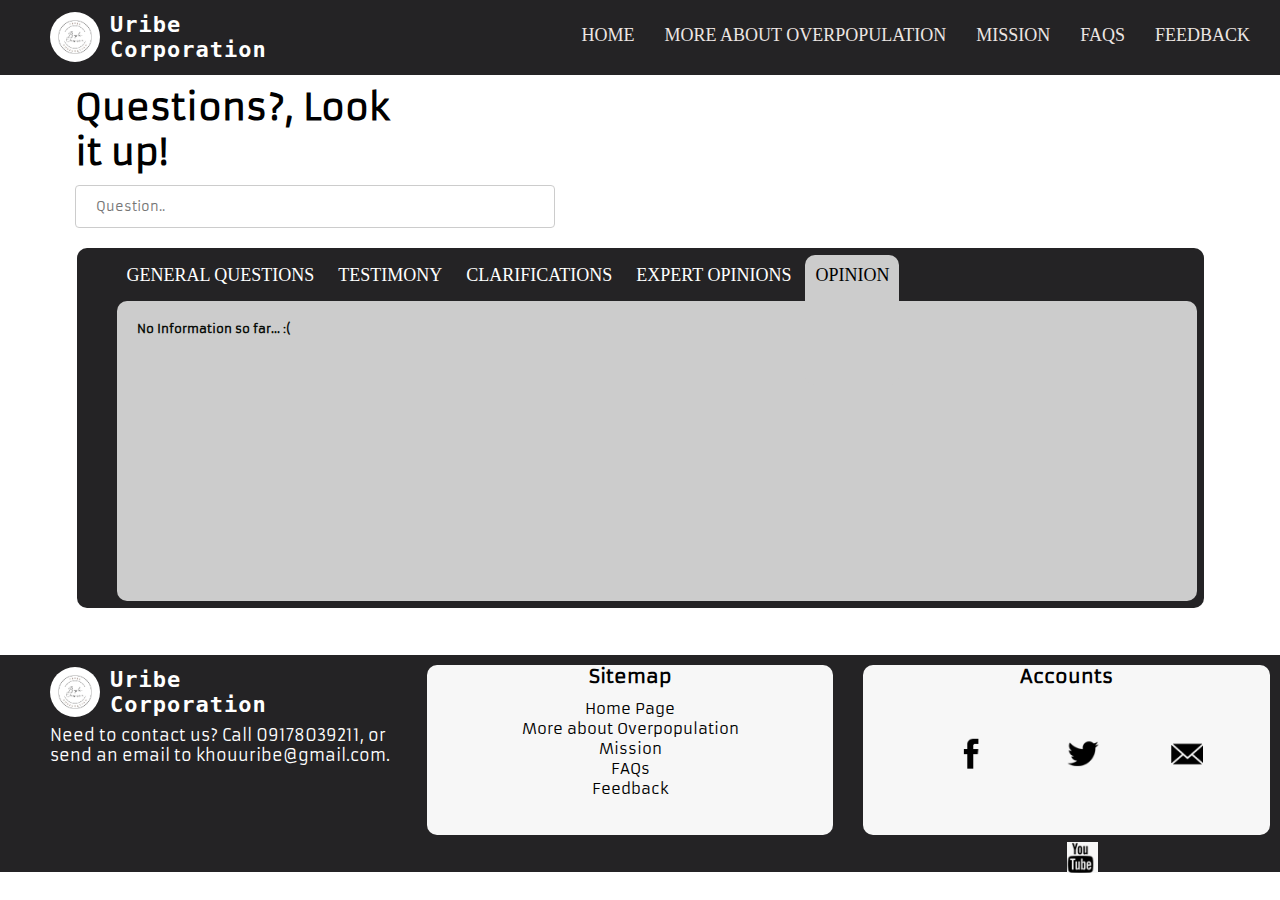
<file: htdocs/UribeFAQs/UribeFAQsOpp.html>
<!DOCTYPE html>
    <head>
        <title>Frequently Asked Questions</title>
        <meta charset="author" content="Akhou Uribe">
        <meta charset="keywords" content="HTML, CSS, Javascript">
        <meta charset="revised" content="12-28-2022">
        <link rel="stylesheet" href="../../css/UribeFAQs.css">
        <link rel="stylesheet" href="../../css/UribeHeaderFooter.css">
        <link rel="icon" href="../../images/logo.jpg" type="image/gif">
        <link href='https://fonts.googleapis.com/css?family=BIZ UDPGothic' rel='stylesheet'>
        <link href='https://fonts.googleapis.com/css?family=Armata' rel='stylesheet'>
        <style>
            #opp{
                color: black;
                background-color: #ccc;
                border-radius: 10px;
                padding-bottom: 100px;
            }
        </style>
    </head>
    <body>
        <header>
            <!--Logo-->
            <div class="logo">
                <img src="../../images/logo.jpg" alt="logo"/>
                <p>
                    Uribe
                </p>
                    <br>
                <p>
                    Corporation
                </p>
            </div>
            <!--Navigation Bar-->
            <nav>
                <ul>
                    <li><a href="../../index.html">Home</a></li>
                    <li><a href="../UribeMOP.html">More about Overpopulation</a></li>
                    <li><a href="../UribeMission.html">Mission</a></li>
                    <li><a href="UribeFAQsGen.html">FAQs</a></li>
                    <li><a href="../UribeFeedback.html">Feedback</a></li>
                </ul>
            </nav>
        </header>
        <!--Main Content-->
        <main>
            <!--Question Form-->
            <div class="lookup">
                <h1>Questions?, Look<br>it up!</h1>
                <form action="#">
                    <input type="text" id="help" placeholder="Question..">
                </form>
            </div>
            <!--Content-->
            <section>
                <nav>
                    <ul>
                        <li><a href="UribeFAQsGen.html" id="gen">General Questions</a></li>
                        <li><a href="UribeFAQsTes.html" id="tes">Testimony</a></li>
                        <li><a href="UribeFAQsClar.html" id="clar">Clarifications</a></li>
                        <li><a href="UribeFAQsExp.html" id="exp">Expert Opinions</a></li>
                        <li><a href="UribeFAQsOpp.html" id="opp">Opinion</a></li>
                    </ul>
                </nav>
                <div class="information">
                    <h6>No Information so far... :(</h6>
                </div>
            </section>
        </main>
        <!--Footer divided into 3 equal parts-->
        <footer>
            <!--Left Side-->
            <div class="left-side">
                <!--Logo-->
                <div class="logo">
                    <img src="../../images/logo.jpg" alt="logo"/>
                    <p>
                        Uribe
                    </p>
                        <br>
                    <p>
                        Corporation
                    </p>
                </div>
                <!--Contact Information-->
                <span>
                    <br>Need to contact us? Call 09178039211, or <br>
                        send an email to khouuribe@gmail.com.
                </span>
            </div>
            <!--Center-->
            <div class="center">
                <!--Navigation in Footer-->
                <h3>Sitemap</h3>
                <ul>
                    <li><a href="../../index.html">Home Page</a></li>
                    <li><a href="../UribeMOP.html">More about Overpopulation</a></li>
                    <li><a href="../UribeMission.html">Mission</a></li>
                    <li><a href="UribeFAQsGen.html">FAQs</a></li>
                    <li><a href="../UribeFeedback.html">Feedback</a></li>
                </ul>       
            </div>
            <!--Right Side-->
            <div class="right-side">
                <!--Accounts-->
                <h3>Accounts</h3>
                <ul>
                    <li>
                        <a href="https://www.facebook.com/khouuribe" class="fbSprite"></a>
                    </li>
                    <li>
                        <a href="https://twitter.com/bukhou_shake" class="twtSprite"></a>
                    </li>
                    <li>
                        <a href="https://mail.google.com/mail/u/0/#inbox" class="mailSprite"></a>
                    </li>
                    <li>
                        <a href="https://www.youtube.com/channel/UCwOoEl0vZ6RyvIPDHwYIJug" class="ytSprite"></a>
                    </li>
                </ul>
            </div>
        </footer>
    </body>
</html>
</file>
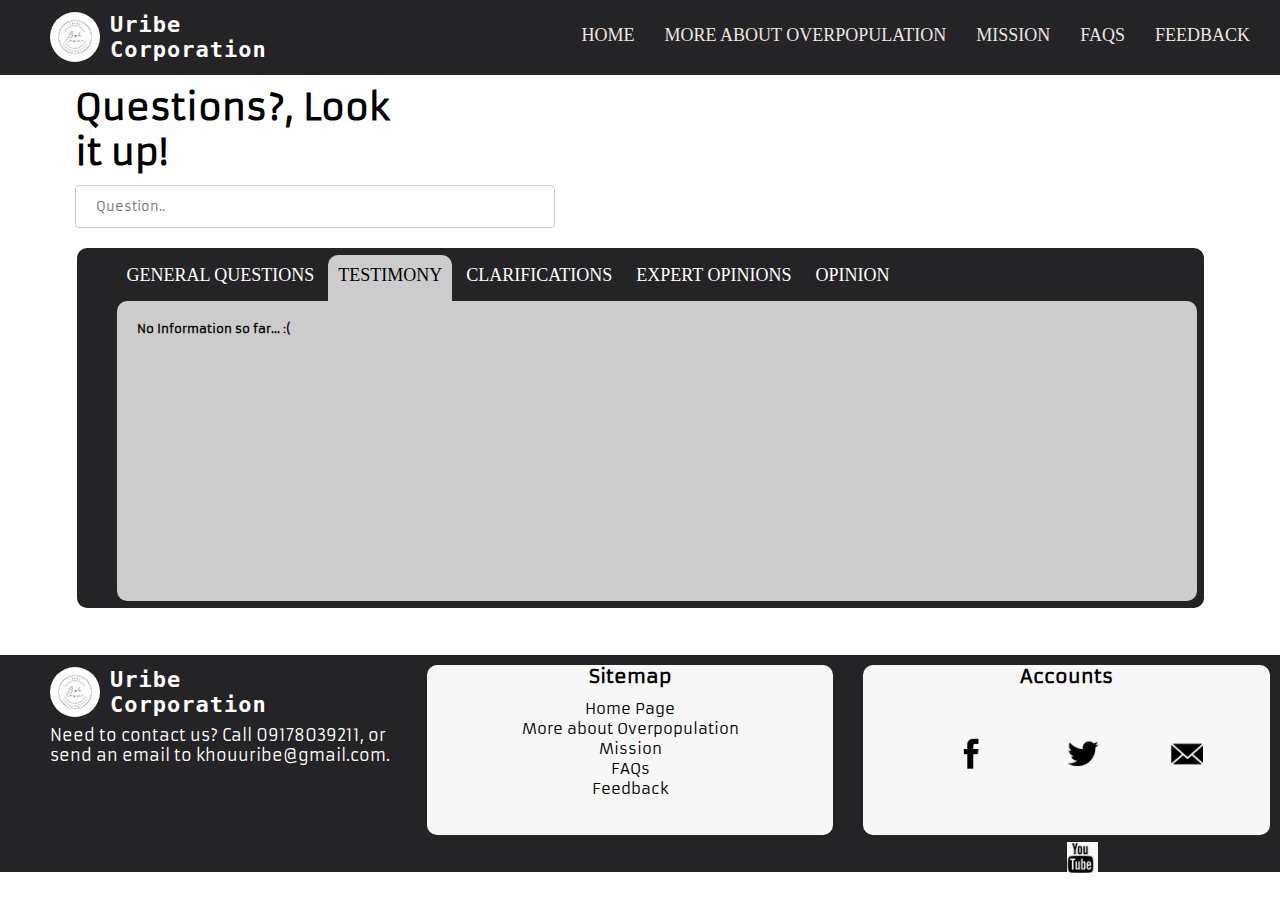
<file: htdocs/UribeFAQs/UribeFAQsTes.html>
<!DOCTYPE html>
    <head>
        <title>Frequently Asked Questions</title>
        <meta charset="author" content="Akhou Uribe">
        <meta charset="keywords" content="HTML, CSS, Javascript">
        <meta charset="revised" content="12-28-2022">
        <link rel="stylesheet" href="../../css/UribeFAQs.css">
        <link rel="stylesheet" href="../../css/UribeHeaderFooter.css">
        <link rel="icon" href="../../images/logo.jpg" type="image/gif">
        <link href='https://fonts.googleapis.com/css?family=BIZ UDPGothic' rel='stylesheet'>
        <link href='https://fonts.googleapis.com/css?family=Armata' rel='stylesheet'>
        <style>
            #tes{
                color: black;
                background-color: #ccc;
                border-radius: 10px;
                padding-bottom: 100px;
            }
        </style>
    </head>
    <body>
        <header>
            <!--Logo-->
            <div class="logo">
                <img src="../../images/logo.jpg" alt="logo"/>
                <p>
                    Uribe
                </p>
                    <br>
                <p>
                    Corporation
                </p>
            </div>
            <!--Navigation Bar-->
            <nav>
                <ul>
                    <li><a href="../../index.html">Home</a></li>
                    <li><a href="../UribeMOP.html">More about Overpopulation</a></li>
                    <li><a href="../UribeMission.html">Mission</a></li>
                    <li><a href="UribeFAQsGen.html">FAQs</a></li>
                    <li><a href="../UribeFeedback.html">Feedback</a></li>
                </ul>
            </nav>
        </header>
        <!--Main Content-->
        <main>
            <!--Question Form-->
            <div class="lookup">
                <h1>Questions?, Look<br>it up!</h1>
                <form action="#">
                    <input type="text" id="help" placeholder="Question..">
                </form>
            </div>
            <!--Content-->
            <section>
                <nav>
                    <ul>
                        <li><a href="UribeFAQsGen.html" id="gen">General Questions</a></li>
                        <li><a href="UribeFAQsTes.html" id="tes">Testimony</a></li>
                        <li><a href="UribeFAQsClar.html" id="clar">Clarifications</a></li>
                        <li><a href="UribeFAQsExp.html" id="exp">Expert Opinions</a></li>
                        <li><a href="UribeFAQsOpp.html" id="opp">Opinion</a></li>
                    </ul>
                </nav>
                <div class="information">
                    <h6>No Information so far... :(</h6>
                </div>
            </section>
        </main>
        <!--Footer divided into 3 equal parts-->
        <footer>
            <!--Left Side-->
            <div class="left-side">
                <!--Logo-->
                <div class="logo">
                    <img src="../../images/logo.jpg" alt="logo"/>
                    <p>
                        Uribe
                    </p>
                        <br>
                    <p>
                        Corporation
                    </p>
                </div>
                <!--Contact Information-->
                <span>
                    <br>Need to contact us? Call 09178039211, or <br>
                        send an email to khouuribe@gmail.com.
                </span>
            </div>
            <!--Center-->
            <div class="center">
                <!--Navigation in Footer-->
                <h3>Sitemap</h3>
                <ul>
                    <li><a href="../../index.html">Home Page</a></li>
                    <li><a href="../UribeMOP.html">More about Overpopulation</a></li>
                    <li><a href="../UribeMission.html">Mission</a></li>
                    <li><a href="UribeFAQsGen.html">FAQs</a></li>
                    <li><a href="../UribeFeedback.html">Feedback</a></li>
                </ul>       
            </div>
            <!--Right Side-->
            <div class="right-side">
                <!--Accounts-->
                <h3>Accounts</h3>
                <ul>
                    <li>
                        <a href="https://www.facebook.com/khouuribe" class="fbSprite"></a>
                    </li>
                    <li>
                        <a href="https://twitter.com/bukhou_shake" class="twtSprite"></a>
                    </li>
                    <li>
                        <a href="https://mail.google.com/mail/u/0/#inbox" class="mailSprite"></a>
                    </li>
                    <li>
                        <a href="https://www.youtube.com/channel/UCwOoEl0vZ6RyvIPDHwYIJug" class="ytSprite"></a>
                    </li>
                </ul>
            </div>
        </footer>
    </body>
</html>
</file>
<file: css/UribeHome.css>
main,
.intro div{
    margin: 0 150px 50px 150px;
    font-size: 18px;
    font-family: Armata;
    display: flex;
    gap: 0.25rem;
    flex-direction: column;
    align-items: center;
}

.intro{
    width: 100%;
    height: 80vh;
    background-color:#242325
}

.intro div{
    display: flex;
    height: 80vh;
    justify-content: center;
    position: relative;
    right: 250px;
}

.intro figure{
    position: absolute;
}

.intro figure #logo{
    position: relative;
    border-radius: 50%;
    width: 300px;
    bottom: 80px;
    left: 650px;
}

.intro figure #logo2{
    position: relative;
    border-radius: 50%;
    width: 300px;
    top: 50px;
    left: 550px;
    border: 1px solid black;
}

.intro h1{
    font-size: 80px;
    font-weight: 700;
    color: white;
}

.intro #blue{
    color: skyblue;
}

.intro #green{
    color: lightgreen;;
}

.intro p{
    font-size: 20px;
    color: white;
    width: 600px;
    text-align: justify;
}

main h1{
    font-family: 'BIZ UDPGothic';
    margin: 10px 100px 50px 0;
    width: 1000px;
  
}

article{
    display: block;
    margin: 0 0 50px 0;
    width: 1100px;
    text-align: justify;
}

.picture-one img{
    width: 400px;
    float: left;
    margin: 0 20px 0 0;
    border-radius: 10px;
}

.topic h2{
    font-family: 'BIZ UDPGothic';
    margin: 20px 0 10px 0;
}

section{
    display: flex;
    width: max-content;
    height: 50%;

    justify-content: space-between;
}

.left, 
.right {
    width: 50%;
    position: relative;
    margin: 0 50px 0 50px;
}

section figure img{
    display: inline;
    width: 500px;
    height: 337px;
    border-radius: 20px;
}

.overlay-one,
.overlay-two{
    position: absolute;
    width: 100%;
    color: white;
    background-color: rgba(0,0,0,0.4);
    flex-direction: columns;
    text-align: center;
    border-radius: 20px;
    top: 0;
    left: 0;
}

.overlay-one p,
.overlay-two p{
    margin-top: 30px;
    text-align: justify;
    padding: 0 5px 0 5px;
}

.overlay-two p{
    margin-top: 65px;
}
</file>
<file: css/UribeHeaderFooter.css>
*{
    padding: 0;
    margin: 0;
    font-family: Armata;
}

header{
    background-color: #242325;
    height: 75px;
    width: 100%;
    top: 0;
    position: sticky;
    z-index: 5;
}

.logo{
    display: inline;
    position: relative;
    left: 50px;
    top: 12px;
}

.logo img{
    width: 50px;
    border-radius: 50%;
    float: left;
}

.logo p{
    display: inline;
    font-size: 22px;
    color: white;
    font-family: monospace;
    margin-left: 10px;
    font-weight: bold;
    letter-spacing: 1px;
}

header nav{
    float: right;
    margin-right: 20px;
}

header nav ul{
    list-style-type: none;
}

header nav li{
    float: left;
    padding-left: 10px;
}

header nav a{
    padding: 10px;
    text-decoration: none;
    color: #EDE6E3;
    font-family: 'Trebuchet MS';
    font-size: 18px;
    text-transform: uppercase;
    transition: 0.7s;
}

header nav a:hover{
    background-color: #090C08;
    border-radius: 10px;
}

footer{
    background-color: #242325;
    width: 100%;
    height: 217px;
    display: flex;
    gap: 10px;
}

footer div{
    width: 33%;
    color: rgb(0, 0, 0);
    height: 170px;
}

.left-side span{
    padding: 10px;
    position: relative;
    top: 20px;
    left: 50px;
    color: white;
}

.source h3{
    margin: 10px 0 0 0
}

.source a{
    text-decoration: none;
    color: white;
    width: 120px;
    padding: 7px 5px 0 0;
    display: inline;
    transition: 0.2s;
}

.source a:before{
    content: "- ";
}

.source a:hover{
    border-bottom:solid #5e13aa;
}

.center{
    background-color: rgba(247,247,247,1);
    text-align: center;
    margin: 10px;
    border-radius: 10px;
}

.center ul{
    list-style-type: none;
    padding: 10px;
}

.center a{
    text-decoration: none;
    color: rgb(0, 0, 0);
    font-size: 15px;
}

.right-side{
    text-align: center;
    background-color: rgba(247,247,247,1);
    margin: 10px;
    border-radius: 10px;
}

.fbSprite{
    background: url('../images/sprite.png') no-repeat -124px -215px;
    width: 16px;
	height: 31px;
}

.fbSprite:hover{
    background: url('../images/sprite.png') no-repeat -124px -301px;
    width: 16px;
	height: 31px;
}

.twtSprite{
    background: url('../images/sprite.png') no-repeat -31px -218px;
    margin-top: 3px;
    width: 32px;
	height: 28px;
}

.twtSprite:hover{
    background: url('../images/sprite.png') no-repeat -32px -303px;
    margin-top: 3px;
    width: 32px;
	height: 28px;
}

.mailSprite{
    background: url('../images/sprite.png') no-repeat -287px -49px;
    margin-top: 5px;
    width: 32px;
	height: 26px;
}

.mailSprite:hover{
    background: url('../images/sprite.png') no-repeat -287px -134px;
    margin-top: 5px;
    width: 32px;
	height: 26px;
}

.ytSprite{
    background: url('../images/sprite.png') no-repeat -290px -214px;
    width: 31px;
    height: 31px;

}

.ytSprite:hover{
    background: url('../images/sprite.png') no-repeat -290px -300px;
    width: 31px;
    height: 31px;
}

.right-side ul{
    list-style-type: none;
}

.right-side li{
    display: inline-block;
    margin: 50px;
    transition: 0.3s;
}

.right-side a{
    position: absolute;
    transition: 0.5s;
}
</file>
<file: css/UribeFeedback.css>
main{
    margin: 0 150px 0 150px;
    font-size: 18px;
    font-family: Armata;
    display: flex;
    gap: 60px;
    justify-content: center;
}

article{
    width: 500px;
    height: 610px;
}

article h2{
    margin: 10px 0 0 0;
}

form{
    width: 480px;
    margin: 15px 0 20px 0;
    padding: 10px;
    border-radius: 10px;
    background-color: #DADAD9;
    color: #090C08;
}

form input[type=text], select {
    width: 100%;
    padding: 12px 20px;
    margin: 8px 0;
    display: inline;
    border: 1px solid #ccc;
    border-radius: 4px;
    box-sizing: border-box;
  }
  
  form input[type=submit] {
    width: 100%;
    background-color: #468189;
    color: white;
    padding: 14px 20px;
    margin: 8px 0;
    border: none;
    border-radius: 4px;
    cursor: pointer;
  }

  #feed{
    height: 96px;
  }
  
  form input[type=submit]:hover {
    background-color: #45a049;
  }

aside{
    margin: 60px 0 0px 0;
    height: 600px
}

aside h2{
    margin: 15px 0 15px 0;
}

aside p{
    width: 260px;
    text-align: justify;;
}

figure.vid{
    display: block;
}

figure.donate{
    position: relative;
}

aside a{
    color: #00b7ff;
}

figure.vid video{
    border-radius: 10px;
}

figure.donate img{
    border-radius: 10px;
    margin: 10px 0 0 0;
    width: 260px;
    border: 1px solid black;
    position: absolute;
    bottom: -5px;
    right: -15px;
}

figure.vid figcaption{
    text-align: center;
    font-size: 10px;
}
</file>
<file: css/UribeMission.css>
main{
    margin: 0 150px 0 150px;
    font-size: 18px;
    font-family: Armata;
    display: flex;
    gap: 75px;
    justify-content: center;
}

article{
    width: 500px;
    height: auto;
}

article h1{
    font-size: 70px;
    padding: 80px 0 0 0;
}

article span{
    color: green;
}

article p{
    width: 400px;
}

article p{
    text-align: justify;
}

article figure img{
    width: 520px;
    height: 180px;
    margin: 40px 0 0 0;
}

aside{
    width: 600px;
    height: auto;
    margin: 25px 0 0 0;
}

figure img{
    width: 600px;
    height: 400px;
    border-radius: 10px;
}

.about-us{
    height: 150px;
}

.about-us h2{
    margin: 10px 0 5px 0;
}

.about-us p{
    text-align: justify;
}
</file>
<file: css/UribeMOP.css>
main{
    margin: 0 150px 0 150px;
    font-size: 18px;
    font-family: Armata;
    display: flex;
    gap: 0.25rem;
    flex-direction: row;
    justify-content: center;
}

article{
    width: 550px;
    margin: 0px 0 0 0;
    text-align: justify;
    display: inline;
}

article h1{
    width: 500px;
    margin: 10px 0 30px 0;
}

article p{
    margin: 40px 0 0 0;
    width: 500px;
}

form input[type=text], select {
    width: 100%;
    padding: 12px 20px;
    margin: 8px 0;
    display: inline;
    border: 1px solid #ccc;
    border-radius: 4px;
    box-sizing: border-box;
  }
  
form input[type=submit] {
    width: 100%;
    background-color: #468189;
    color: white;
    padding: 14px 20px;
    margin: 8px 0;
    border: none;
    border-radius: 4px;
    cursor: pointer;
  }
  
form input[type=submit]:hover {
    background-color: #45a049;
  }

.activateVar{
    margin: 10px 0 0 0;
}

.activateVar span{
    color: rgb(27, 190, 255);
}

#opinion{
    height: 243px;
  }

#activate{
    opacity: 0;
}

#activateInitiate{
    font-size: 10px;
    margin: 1px;
}

#activate:checked + .main-form{
    opacity: 1;
    height: auto;
}

.Form{
    width: 480px;
    margin: 32px 0 20px 0;
    padding: 7px;
    border-radius: 10px;
    background-color: #DADAD9;
    color: #090C08;
    z-index:3;
    position: absolute;
}

img#opinion{
    position: relative;
    width: 490px;
    height: 380px;
    top: 200px;
    z-index: 1;
    border-radius: 20px;
}

.main-form{
    opacity: 0;
    height: 1px;
    transition: 0.1s;
}

.video{
    width: 600px;
    height: auto;
    text-align: center;
}

.video h1{
    text-align: left;
    margin: 10px 0 45px 0;
}

figcaption{
    font-size: 12px
}

video{
border-radius: 20px;
}

aside{
    width: 600px;
    position: relative;
    margin: 0 0 20px 30px;
}

.overlay-one,
.overlay-two{
    position: absolute;
    width: 100%;
    color: white;
    flex-direction: columns;
    text-align: center;
    border-radius: 20px;
}

.overlay-one{
    top: 510px;
    left: 0;
}

.overlay-two{
    top: 852px;
    left: 0;
}

.overlay-one h2,
.overlay-two h2{
    margin: 0 0 20px 0;
    background-color: rgba(0,0,0,0.6);
}

.overlay-one p,
.overlay-two p{
    text-align: justify;
    padding: 0 10px 0 10px;
    height: 200px;
    background-color: rgba(0,0,0,0.6);
    transition: 0.4s;
    opacity: 0;
}

.overlay-one p:hover,
.overlay-two p:hover{
    opacity: 1;
}

.up{
    margin-top: 50px;
}

.up img,
.down img{
    display: inline;
    width: 600px;
    height: 337px;
    border-radius: 10px;
}
</file>
<file: css/UribeFAQs.css>
main{
    margin: 0 150px 0 150px;
    font-size: 18px;
    font-family: Armata;
    display: flex;
    flex-direction: column;
    align-items: center;
}

.lookup{
    position: relative;
    right:325px;
}

.lookup h1{
    margin: 10px 0 0 0;
}

form{
    width: 480px;
    padding: 10px 0 20px 0;
    border-radius: 10px;
    color: white;
}

form input[type=text]{
    width: 100%;
    padding: 12px 20px;
    display: inline;
    border: 1px solid #ccc;
    border-radius: 4px;
    box-sizing: border-box;
}

section{
    background-color: #242325;
    color: #090C08;
    width: 1047px;
    height: 330px;
    margin: 0 0 47px 0;
    border-radius: 10px;
    padding: 15px 40px;
}

section nav ul{
    list-style-type: none;
}

section nav li{
    display: inline;
}

section nav a{
    text-decoration: none;
    color: #ffffff;
    font-family: 'Trebuchet MS';
    font-size: 18px;
    text-transform: uppercase;
    transition: 0.4s;
    padding: 10px;
}

section nav a:hover{
    background-color: #EDE6E3;
    color: #090C08;
    border-radius: 10px;
}

.information{
    margin: 15px 0 0 0;
    background-color: #ccc;
    width: 1040px;
    height: 260px;
    border-radius: 10px;
    padding: 20px;
}
</file>
